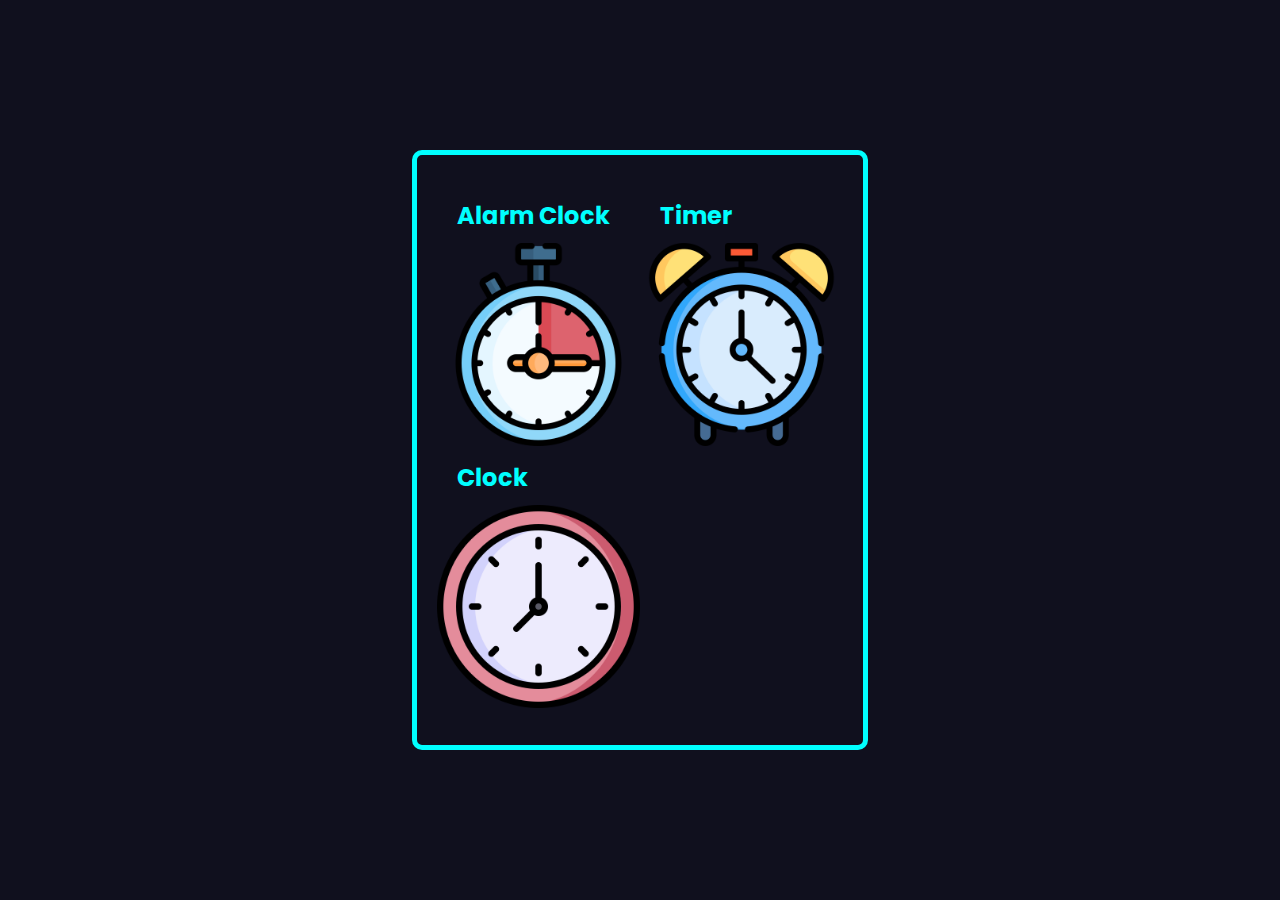
<file: index.html>
<!DOCTYPE html>
<html lang="en">
<head>
    <meta charset="UTF-8">
    <meta name="viewport" content="width=device-width, initial-scale=1.0">
    <link rel="stylesheet" href="css/style.css">
    <link rel="stylesheet" href="">
    <title>Document</title>
</head>
<body>
    <div class="container">
        <div class="wrapper">
            <div class="links">
                <div>
                    <h2>Alarm Clock</h2>
                    <a href="alarm.html">
                        <img src="images/3003202.png" alt="">
                    </a>
                </div>
                <div>
                    <h2>Timer</h2>
                    <a href="timer.html">
                        <img src="images/3557755.png" alt="">
                    </a>
                </div>
                <div>
                    <h2>Clock</h2>
                    <a href="clock.html">
                        <img src="images/4305432.png" alt="">
                    </a>
    
                </div>
            </div>
        </div>
        
    </div>
</body>
</html>
</file>
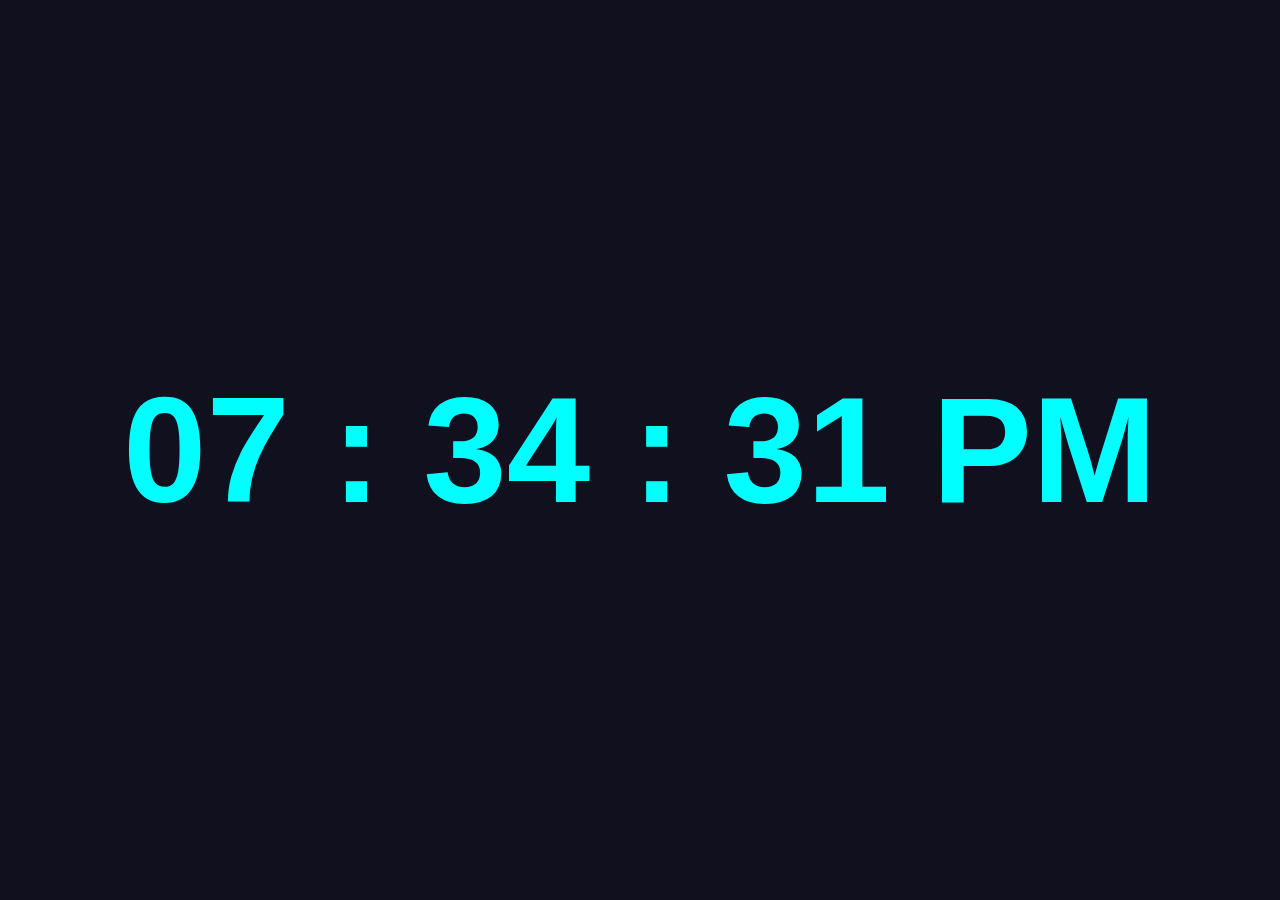
<file: clock.html>
<!DOCTYPE html>
<html lang="en">

<head>
    <meta charset="UTF-8">
    <meta http-equiv="X-UA-Compatible" content="IE=edge">
    <meta name="viewport" content="width=device-width, initial-scale=1.0">
    <title>Digital Clock</title>
    <link rel="stylesheet" href="css/clock.css">
    <!-- <script src="script.js" defer></script> -->
    <style>
        @media screen and (max-width: 1000px) {
            span{
                font-size: 50px;
            }
            
        }
        @media screen and (max-width: 475px) {
            span{
                font-size: 24px;
            }
            
        }
    </style>
</head>

<body>
    <div class="container">
        <span id="hours">00</span>
        <span>:</span>
        <span id="minutes">00</span>
        <span>:</span>
        <span id="seconds">00</span>
        <span id="session">AM</span>
    </div>
    <script src="js/clock.js"></script>
</body>

</html>
</file>
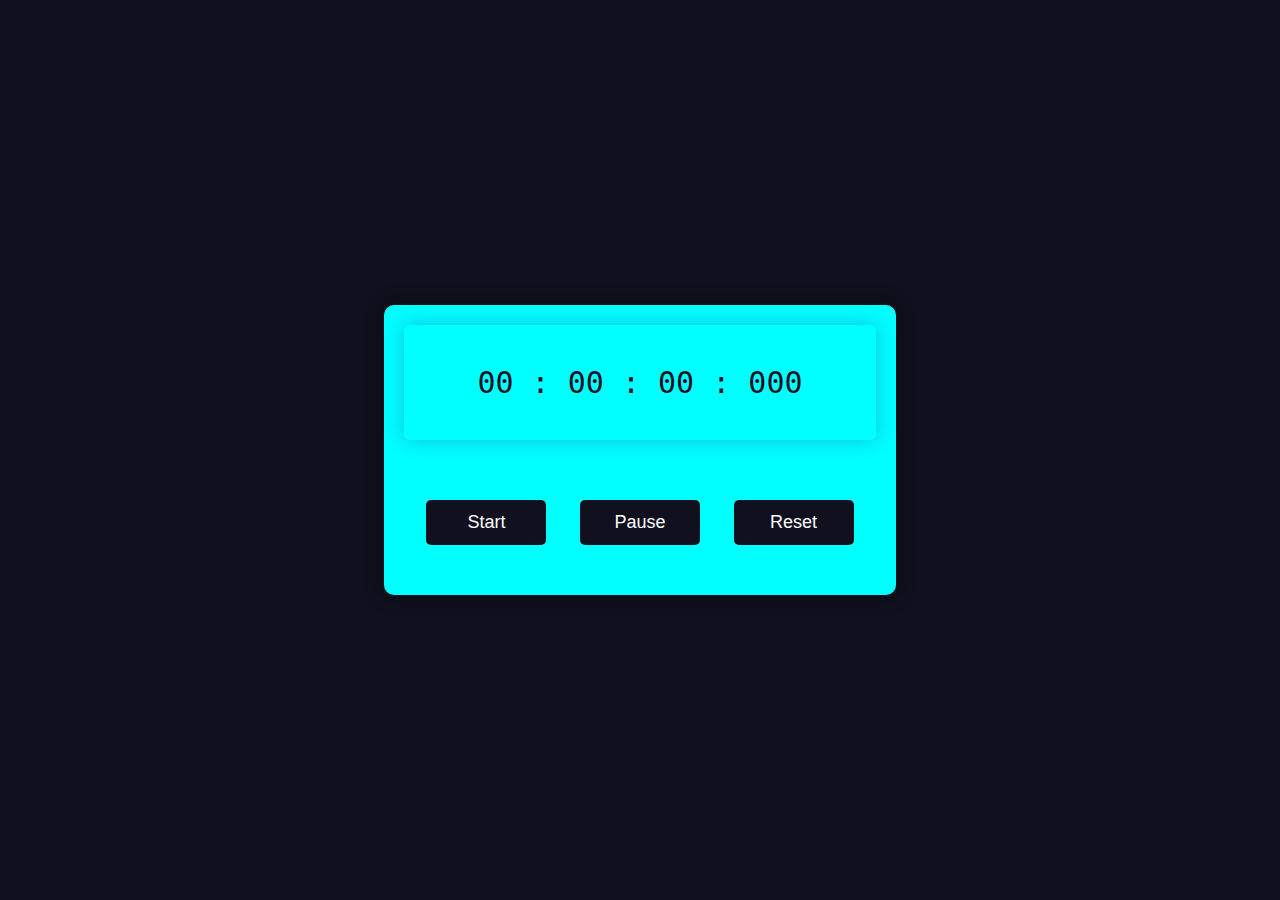
<file: timer.html>
<!DOCTYPE html>
<html lang="en">

<head>
    <meta charset="UTF-8">
    <meta http-equiv="X-UA-Compatible" content="IE=edge">
    <meta name="viewport" content="width=device-width, initial-scale=1.0">
    <title>Stopwatch</title>
    <link rel="stylesheet" href="css/timer.css">
</head>

<body>
    <div class="container">
        <div class="timer-display">
            00 : 00 : 00 : 000
        </div>
        <div class="buttons">
            <button id="start-timer">Start</button>
            <button id="pause-timer">Pause</button>
            <button id="reset-timer">Reset</button>
        </div>
    </div>

    <script src="js/timer.js"></script>
</body>

</html>
</file>
<file: css/style.css>
@import url('https://fonts.googleapis.com/css2?family=Poppins&display=swap');


* {
    margin: 0;
    padding: 0;
    box-sizing: border-box;
}

h2{
    font-family: 'Poppins', sans-serif;
    color: aqua;
    /* display: flex; */
    /* margin-left: 10px; */
    align-items: center;
    padding: 10px 20px;
}

body, .wrapper{
    /* max-width: 100%; */
    display: flex;
    align-items: center;
    justify-content: center;
}

body{
    min-height: 100vh;
    background-color: #10101E;

}

.container{
    max-width: 80%;
}

.wrapper{
    /* max-width: 100%; */
    background-color: #10101E;
    border: 5px solid aqua;
    border-radius: 10px;
    height: 600px;
    padding: 20px;
}

.links img{
    max-width: 100%;
    max-height: 203px;
    
    
}
@media screen and (max-width: 475px) {
    h2 {
        font-size: 16px;
    }

}

.links{
    display: grid;
    grid-template-columns: repeat(2, 1fr);
}
</file>
<file: css/clock.css>
body {
    margin: 0%;
    padding: 0%;
    background: black;
}

.container {
    font-family: "Arial", Helvetica, sans-serif;
    padding: 30px;
    color: aqua;
    font-weight: bold;
    position: absolute;
    top: 50%;
    right: 50%;
    transform: translate(50%, -50%);
    font-size: 150px;
    white-space: nowrap;
}

body {
    margin: 0;
    padding: 0;
    background-color: #10101E;
}
</file>
<file: css/timer.css>
*,
*:before,
*:after {
    padding: 0;
    margin: 0;
    box-sizing: border-box;
}

body {
    background: #10101E;
}

.container {
    background-color: aqua;
    width: 40%;
    min-width: 500px;
    position: absolute;
    transform: translate(-50%, -50%);
    top: 50%;
    left: 50%;
    padding: 20px 0;
    padding-bottom: 50px;
    border-radius: 10px;
    box-shadow: 0 0 20px rgba(0, 0, 0, 0.338);
}

.timer-display {
    position: relative;
    width: 92%;
    background: aqua;
    left: 4%;
    font-family: 'Roboto mono', monospace;
    color: #10101E;
    font-size: 30px;
    padding: 40px;
    display: flex;
    align-items: center;
    justify-content: space-around;
    border-radius: 5px;
    box-shadow: 0 0 20px rgba(65, 5, 145, 0.25);
}

.buttons {
    width: 90%;
    margin: 60px auto 0 auto;
    display: flex;
    justify-content: space-around;
}

.buttons button {
    width: 120px;
    height: 45px;
    background-color: #10101E;
    color: #fff;
    border: none;
    font-family: 'Poppins', sans-serif;
    font-size: 18px;
    border-radius: 5px;
    cursor: pointer;
    outline: none;
}

.buttons button:nth-last-child(2) {
    background-color: #10101E;
}

.buttons button:nth-last-child(1) {
    background-color: #10101E;
}

.buttons button:hover {
    box-shadow: 0 0 20px rgba(0, 0, 0, 0.25);
}
</file>
